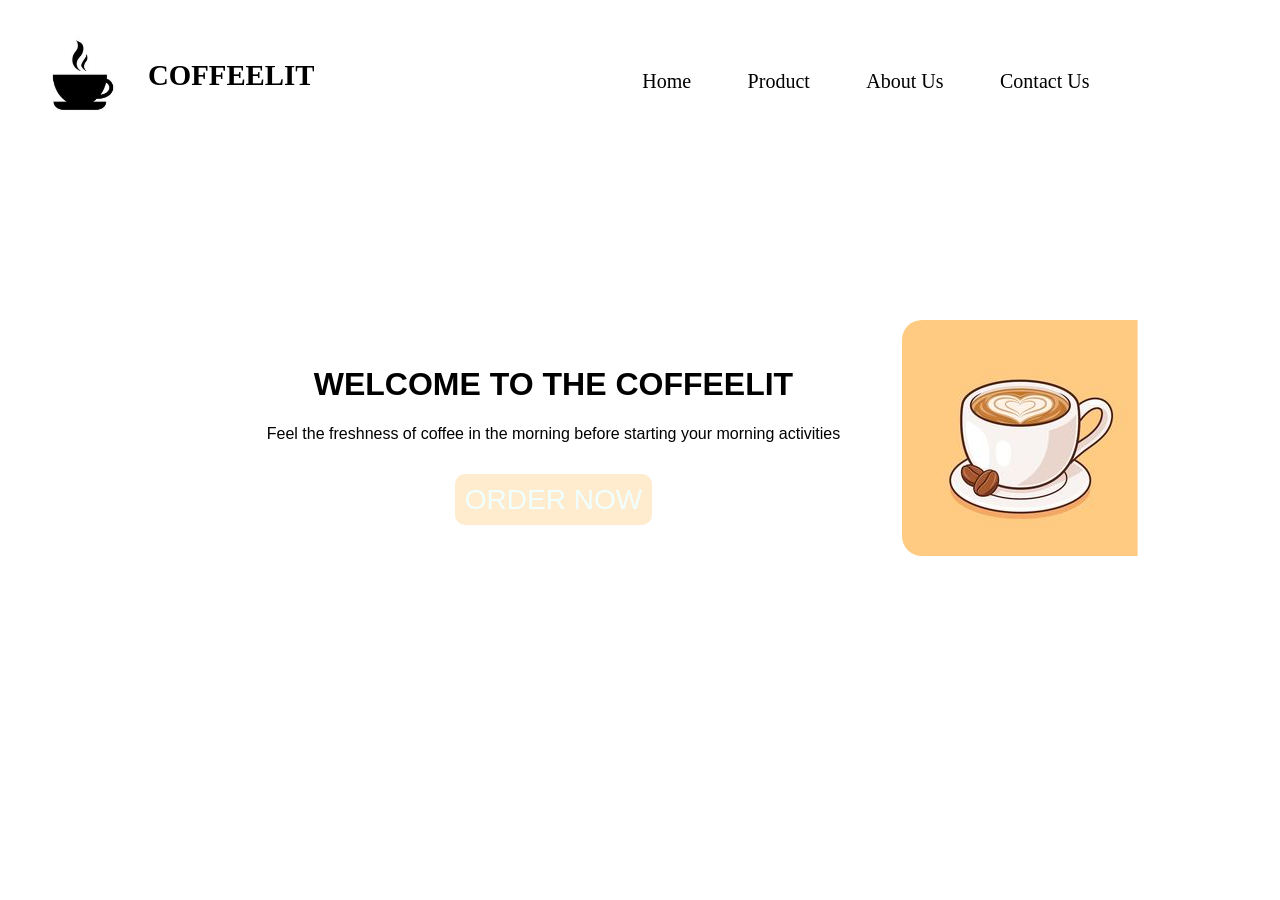
<file: index.html>
<!DOCTYPE html>
<html>
    <head>
        <title>Coffe So Good</title>
        <link rel="stylesheet" href="css/style.css"/>
        <meta charset="UTF-8">
        <meta name="viewport" content="width=device-width initial-scale=1.0">
    </head>
    <body>
        <div class="header">
            <img src="img/coffee.jpg" alt="head-logo" class="head-logo">
            <h2 class="head-title">COFFEELIT</h2>
       </div>
       <div class="navigation-nav">
        <button class="nav-name">=</button>
         <ul class="nav">
            <li><a href="index.html" class="navigation">Home</a></li>
            <li><a href="product.html" class="navigation">Product</a></li>
            <li><a href="about.html" class="navigation">About Us</a></li>
            <li><a href="contact.html" class="navigation">Contact Us</a></li>
        </ul>
       </div>
    <div class="front-view">
        <img src="img/icon coffee.jpg" alt="front-view-logo" class="front-view-logo">
        <div class="frontview-title">
            <h1 class="view">WELCOME TO THE COFFEELIT</h1>
            <p class="view-lg">Feel the freshness of coffee in the morning before starting your morning activities</p>
            <a href="product.html" class="order">ORDER NOW</a>
       </div>
    </div>
    </body>
</html>
</file>
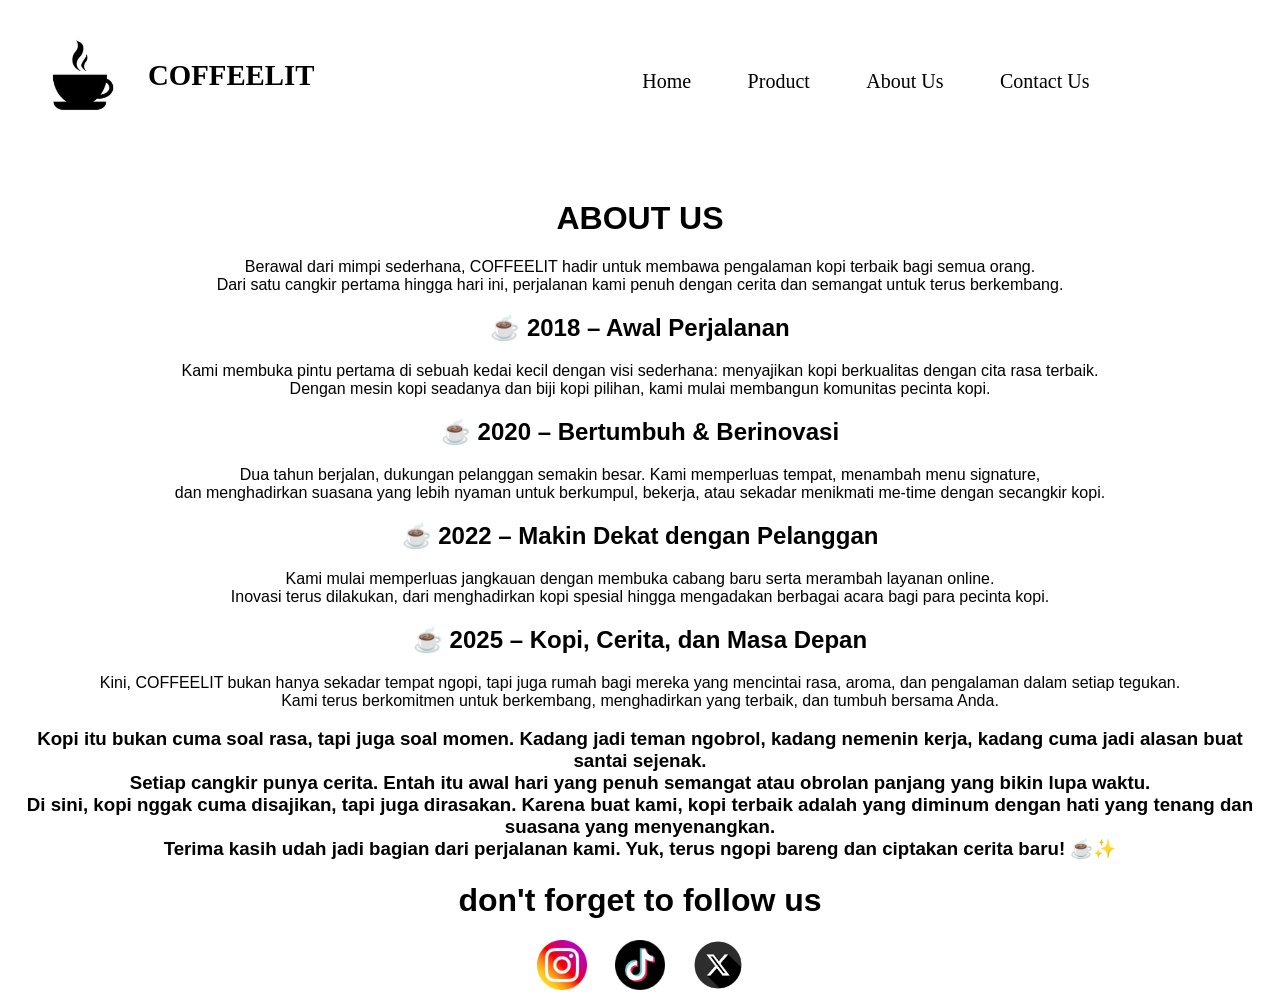
<file: about.html>
<!DOCTYPE html>
<html>
    <head>
        <title>Coffe So Good</title>
        <link rel="stylesheet" href="css/style.css"/>
        <meta charset="UTF-8">
        <meta name="viewport" content="width=device-width initial-scale=1.0">
    </head>
    <body>
        <div class="header">
            <img src="img/coffee.jpg" alt="head-logo" class="head-logo">
            <h2 class="head-title">COFFEELIT</h2>
       </div>
       <div class="navigation-nav">
        <h1 class="nav-name">=</h1>
         <ul class="nav">
            <li><a href="index.html" class="navigation">Home</a></li>
            <li><a href="product.html" class="navigation">Product</a></li>
            <li><a href="about.html" class="navigation">About Us</a></li>
            <li><a href="contact.html" class="navigation">Contact Us</a></li>
        </ul>
       </div>
       <div class="about-us">
        <h1>ABOUT US</h1>
        <p>Berawal dari mimpi sederhana, COFFEELIT hadir untuk membawa pengalaman kopi terbaik bagi semua orang.<br>
        Dari satu cangkir pertama hingga hari ini, perjalanan kami penuh dengan cerita dan semangat untuk terus berkembang.</p>
        <h2>☕ 2018 – Awal Perjalanan</h2>
        <p>Kami membuka pintu pertama di sebuah kedai kecil dengan visi sederhana: menyajikan kopi berkualitas dengan cita rasa terbaik.<br>
        Dengan mesin kopi seadanya dan biji kopi pilihan, kami mulai membangun komunitas pecinta kopi.</p>
        <h2>☕ 2020 – Bertumbuh & Berinovasi</h2>
        <p>Dua tahun berjalan, dukungan pelanggan semakin besar. Kami memperluas tempat, menambah menu signature, 
        <br>dan menghadirkan suasana yang lebih nyaman untuk berkumpul, bekerja, atau sekadar menikmati me-time dengan secangkir kopi.</p>
        <h2>☕ 2022 – Makin Dekat dengan Pelanggan</h2>
        <p>Kami mulai memperluas jangkauan dengan membuka cabang baru serta merambah layanan online.<br>
         Inovasi terus dilakukan, dari menghadirkan kopi spesial hingga mengadakan berbagai acara bagi para pecinta kopi.</p>
         <h2>☕ 2025 – Kopi, Cerita, dan Masa Depan</h2>
         <p>Kini, COFFEELIT bukan hanya sekadar tempat ngopi, tapi juga rumah bagi mereka yang mencintai rasa, aroma, dan pengalaman dalam setiap tegukan. 
        <br>Kami terus berkomitmen untuk berkembang, menghadirkan yang terbaik, dan tumbuh bersama Anda.</p>
        <h3>Kopi itu bukan cuma soal rasa, tapi juga soal momen. Kadang jadi teman ngobrol, kadang nemenin kerja, kadang cuma jadi alasan buat santai sejenak.
        <br>Setiap cangkir punya cerita. Entah itu awal hari yang penuh semangat atau obrolan panjang yang bikin lupa waktu.
        <br>Di sini, kopi nggak cuma disajikan, tapi juga dirasakan. Karena buat kami, kopi terbaik adalah yang diminum dengan hati yang tenang dan suasana yang menyenangkan.
        <br>Terima kasih udah jadi bagian dari perjalanan kami. Yuk, terus ngopi bareng dan ciptakan cerita baru! ☕✨</h3>
        <h1>don't forget to follow us</h1>
         <div class="follow">
            <a href="https://www.instagram.com/safrezaa?igsh=MWs2eTZtZGlnZndidw==" class="flw">
                <img src="img/instagram Icon.jpeg" width="50px">
            </a>
            <a href="https://www.tiktok.com/@bolehtaunamakamu?is_from_webapp=1&sender_device=pc" class="flw">
                <img src="img/Tik tok Icon.jpeg" width="50px">
            </a>
            <a href="www.twitter.com" class="flw">
                <img src="img/X Twitter Icon.jpeg" width="50px">
            </a>
         </div>
       </div>
    </body>
</html>
</file>
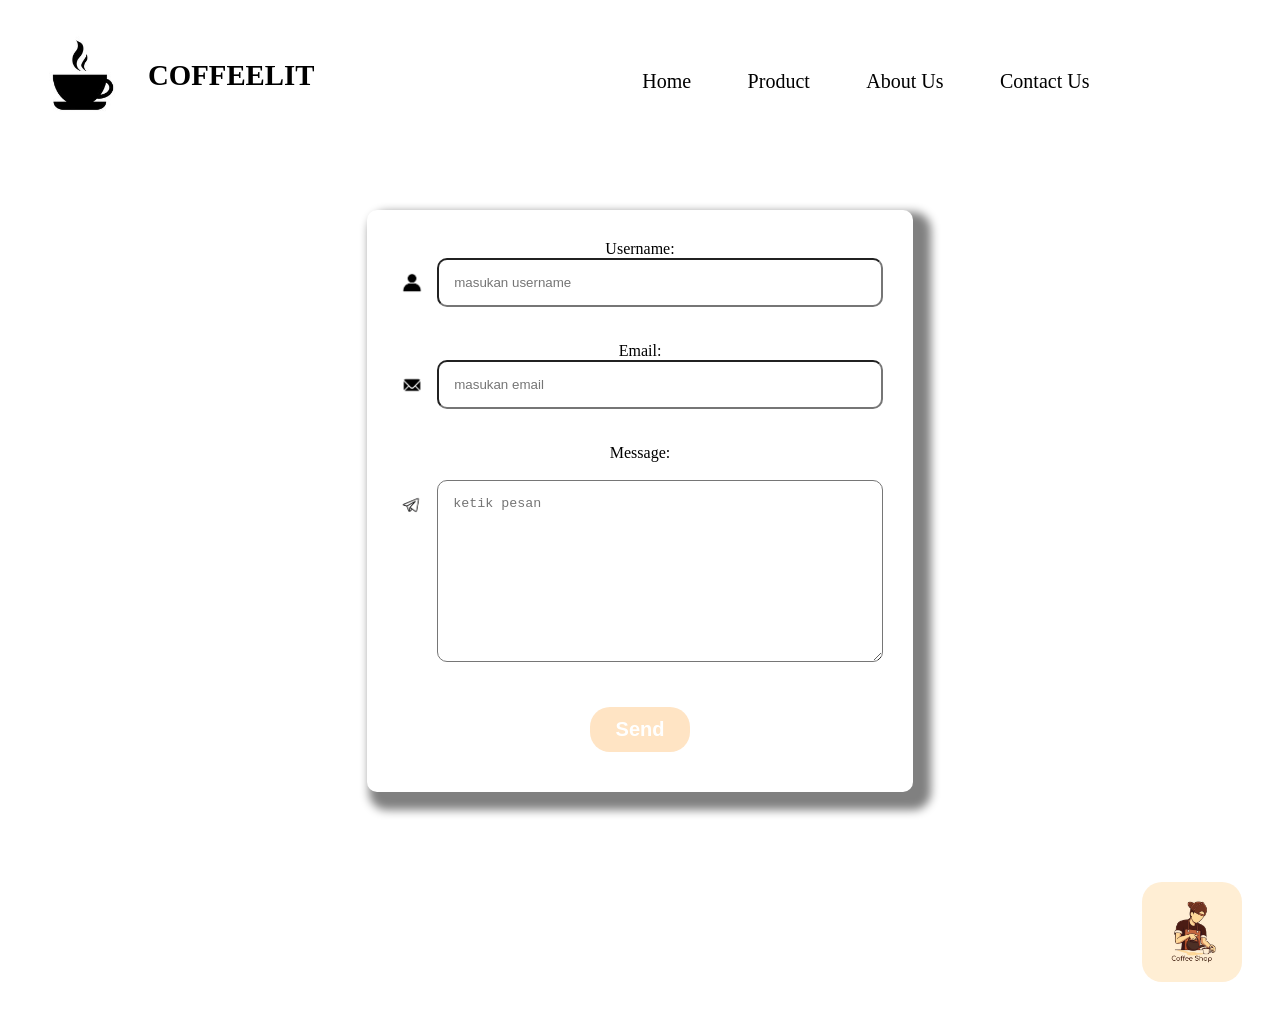
<file: contact.html>
<!DOCTYPE html>
<html>
    <head>
        <title>Coffe So Good</title>
        <link rel="stylesheet" href="css/style.css"/>
        <meta charset="UTF-8">
        <meta name="viewport" content="width=device-width initial-scale=1.0">
    </head>
    <body>
        <div class="header">
            <img src="img/coffee.jpg" alt="head-logo" class="head-logo">
            <h2 class="head-title">COFFEELIT</h2>
       </div>
        <div class="navigation-nav">
            <h1 class="nav-name">=</h1>
        <ul class="nav">
            <li><a href="index.html" class="navigation">Home</a></li>
            <li><a href="product.html" class="navigation">Product</a></li>
            <li><a href="about.html" class="navigation">About Us</a></li>
            <li><a href="contact.html" class="navigation">Contact Us</a></li>
        </ul>
       </div>
       <div class="contact">
        <form>
        <div class="contact-group">
            <label class="contact-group-label">Username:</label>
            <div class="cg">
                <img src="img/profile icon.png" class="icon">
                <input class="contact-group-input" type="text" name="username" required placeholder="masukan username">
            </div>
        </div>
        <div class="contact-group">
            <label><Email: class="contact-group-label">Email:</label>
            <div class="cg">
                <img src="img/email icon.png" class="icon">
                <input class="contact-group-input" type="email" name="email" required placeholder="masukan email">
            </div>
        </div>
        <div class="contact-group">
            <label class="contact-group-label" placeholder="masukan message">Message:</label><br>
            <div class="cg">
                <img src="img/message icon.png" class="icon">
                <textarea name="message" id="message" cols="50" rows="10" placeholder="ketik pesan"></textarea>
            </div>
        </div>
        <button type="submit" class="send">Send</button>
       </form>
       </div>
       <div class="lgo">
        <img src="img/Barista illustration for logo.jpeg" width="100px" class="lg">
       </div>
    </body>
</html>
</file>
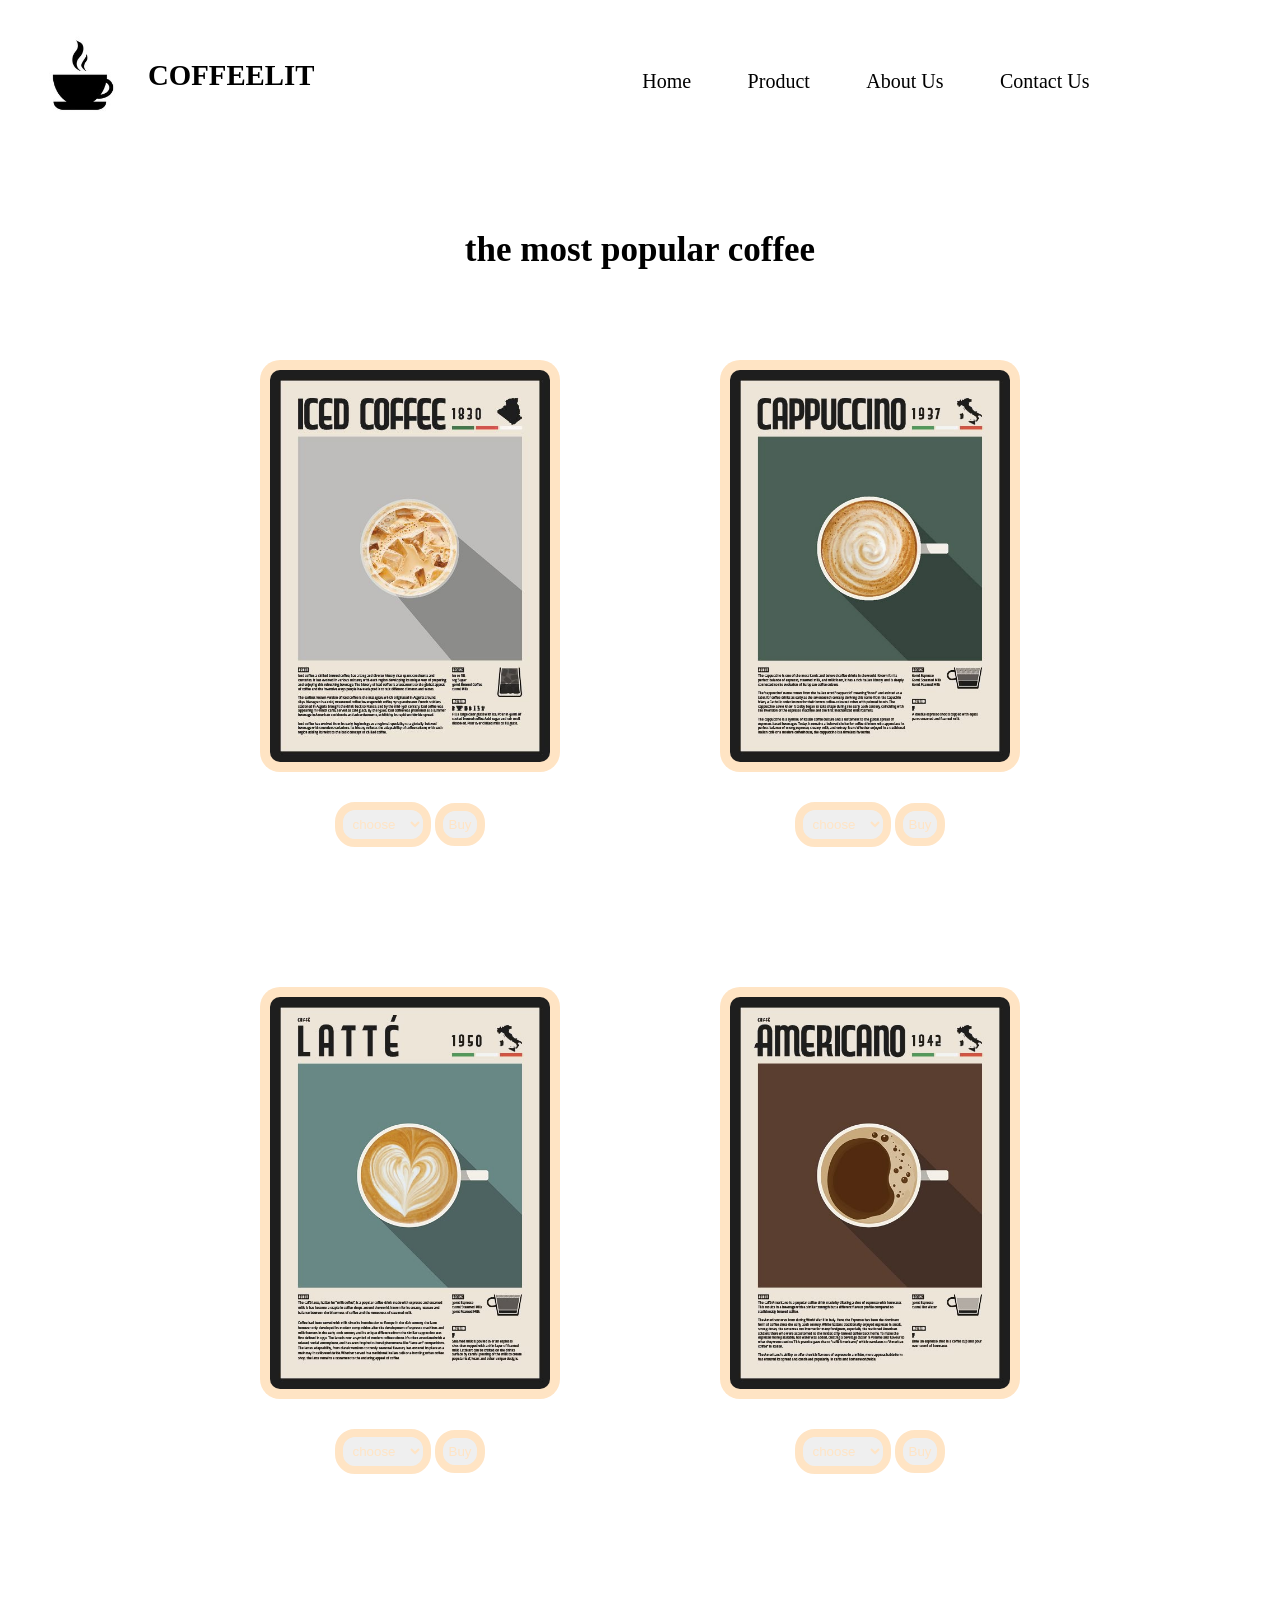
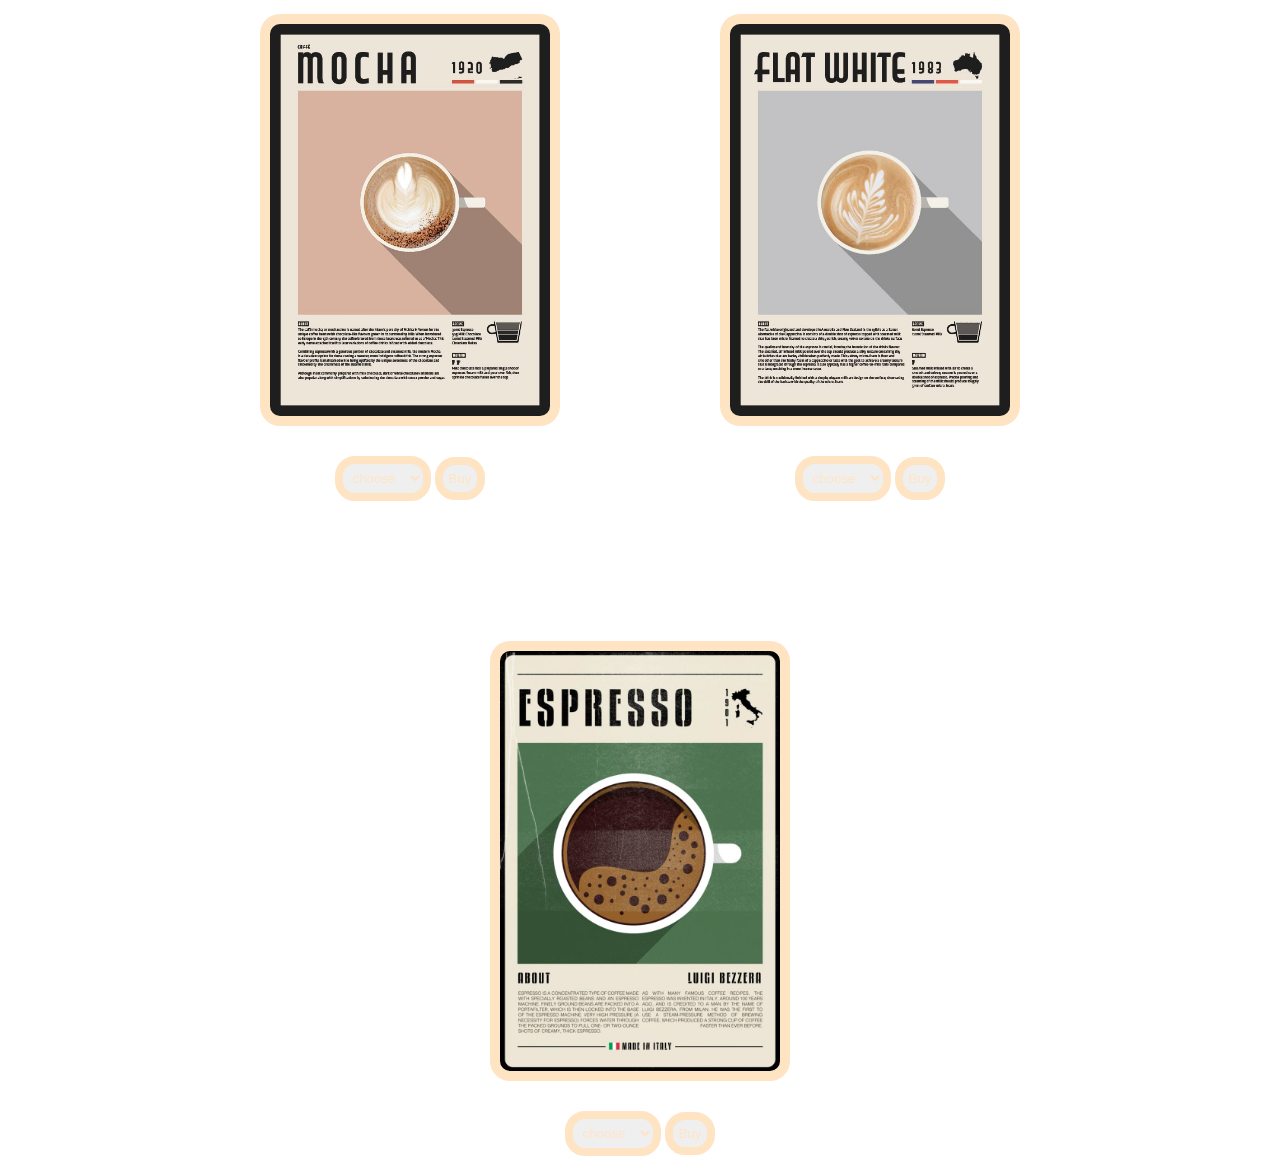
<file: product.html>
<!DOCTYPE html>
<html>
    <head>
        <title>Coffe So Good</title>
        <link rel="stylesheet" href="css/style.css"/>
        <meta charset="UTF-8">
        <meta name="viewport" content="width=device-width initial-scale=1.0">
    </head>
    <body>
        <div class="header">
            <img src="img/coffee.jpg" alt="head-logo" class="head-logo">
            <h2 class="head-title">COFFEELIT</h2>
        </div>
        <div class="navigation-nav">
            <h1 class="nav-name">=</h1>
         <ul class="nav">
            <li><a href="index.html" class="navigation">Home</a></li>
            <li><a href="product.html" class="navigation">Product</a></li>
            <li><a href="about.html" class="navigation">About Us</a></li>
            <li><a href="contact.html" class="navigation">Contact Us</a></li>
        </ul>
       </div>
        <h2 class="top">the most popular coffee</h2>
    <div class="coffe">
            <div class="coffee-item">
            <img src="img/Iced Coffee.jpeg" width="300px" class="item">
           <form class="choose">
            <select class="push" name="size" required>
                <option class="push" value="choose">choose</option>
                <option class="push" value="Small">Small</option>
                <option class="push" value="Medium">Medium</option>
                <option class="push" value="Large">Large</option>
            </select>
            <input type="submit" name="Buy" value="Buy" class="push">
           </form>
        </div>
        <div class="coffee-item">
            <img src="img/Cappuccino Coffee.jpeg" width="300px" class="item">
            <form class="choose">
                <select class="push" name="size" required>
                  <option class="push" value="choose">choose</option>
                  <option class="push" value="Small">Small</option>
                  <option class="push" value="Medium">Medium</option>
                  <option class="push" value="Large">Large</option>
                </select>
                <input type="submit" name="Buy" value="Buy" class="push">
               </form>
        </div>
        <div class="coffee-item">
            <img src="img/Caffe Latte Coffee.jpeg" width="300px" class="item">
            <form class="choose">
                <select class="push" name="size" required>
                    <option class="push" value="choose">choose</option>
                    <option class="push" value="Small">Small</option>
                    <option class="push" value="Medium">Medium</option>
                    <option class="push" value="Large">Large</option>
                </select>
                <input type="submit" name="Buy" value="Buy" class="push">
               </form>
        </div>
        <div class="coffee-item">
            <img src="img/Americano Coffee.jpeg" width="300px" class="item">
            <form class="choose">
                <select class="push" name="size" required>
                   <option class="push" value="choose">choose</option>
                   <option class="push" value="Small">Small</option>
                   <option class="push" value="Medium">Medium</option>
                   <option class="push" value="Large">Large</option>
                </select>
                <input type="submit" name="Buy" value="Buy" class="push">
               </form>
        </div>
        <div class="coffee-item">
            <img src="img/Caffe Mocha Coffee.jpeg" width="300px" class="item">
            <form class="choose">
                <select class="push" name="size" required>
                   <option class="push" value="choose">choose</option>
                   <option class="push" value="Small">Small</option>
                   <option class="push" value="Medium">Medium</option>
                   <option class="push" value="Large">Large</option>
                </select>
                <input type="submit" name="Buy" value="Buy" class="push">
               </form>
        </div>
        <div class="coffee-item">
            <img src="img/Flat White Coffee.jpeg" width="300px" class="item">
            <form class="choose">
                <select class="push" name="size" required>
                   <option class="push" value="choose">choose</option>
                   <option class="push" value="Small">Small</option>
                   <option class="push" value="Medium">Medium</option>
                   <option class="push" value="Large">Large</option>
                </select>
                <input type="submit" name="Buy" value="Buy" class="push">
               </form>
        </div>
        <div class="coffee-item">
            <img src="img/Espresso Coffee.jpeg" width="280px" class="item">
            <form class="choose">
                <select class="push" name="size" required>
                    <option class="push" value="choose">choose</option>
                    <option class="push" value="Small">Small</option>
                    <option class="push" value="Medium">Medium</option>
                    <option class="push" value="Large">Large</option>
                </select>
                <input type="submit" name="Buy" value="Buy" class="push">
               </form>
        </div>
    </div>
    </body>
</html>
</file>
<file: css/style.css>
/* home */
/*mobile*/
@media screen and (max-width:500px)/*aslinya 450*/{
    .header{
    position: fixed;
    display: flex;
    padding: 5px;
    top: 0px;
    z-index: 2;
    background-color: antiquewhite;
    left:0px;
    width:100%;
}

.head-logo{
    width:35%;
    border-radius: 20px;
    padding:10px;
}

.head-title{
    font-size: 140%;
    margin-top: auto;
    margin-bottom: auto;
}

.navigation-nav{
    padding-top:210px;
    margin-top:0px;
    right:0px;
    left:0px;
    margin-bottom: 30px;
    position:relative;
    z-index: 1;
    padding-bottom: 10px;
}

.nav{
    display:none;
    min-width:200px;
    position: absolute;
    top:100%;
    left:0;
    background-color:blanchedalmond;
    border-radius: 20px;
}

.nav li{
    display: block;
    padding: 10px;

}

.navigation{
    text-decoration: none;
    color:black;
}

.nav-name{
    padding:10px;
    font-size: 20px;
    background-color:bisque;
    color:white;
    border-color: bisque;
    cursor: pointer;
    border-radius: 10px;
}

.navigation :hover{
    color:beige;
}

.navigation-nav:hover .nav{
    display:block;
}

.front-view{
    margin-top:210px;
}

.front-view-logo{
    width:60%;
    display: block;
    margin: auto;
    border-radius: 40px;
}

.frontview-title{
    text-align: center;
    font-family: arial;
    font-size: 100%;
}

.order{
    text-decoration: none;
    color:azure;
    background-color: blanchedalmond;
    padding:10px;
    border-radius: 10px;
}

.order:hover{
    color:grey;
}

/*product*/

.top{
    text-align: center;
    font-size: 35px;
    font-family: tahoma;
    margin:30px;
    padding-top:200px;
}

.coffe{
    display: flex;
    justify-content: center;
    flex-wrap: wrap;
    padding:10px;
    gap: 120px;
    border-radius: 20px;
    margin-top:60px;
}

.choose{
    text-align: center;
}

.push{
    cursor:pointer;
    border: 8px solid;
    border-radius: 20px;
    color: bisque;
    margin-top:10px;
    padding:6px;
}

.item{
    float: left;
    width:280px;
    margin:20px;
    padding:10px;
    background-color: bisque;
    border-radius: 20px;
    overflow:auto;
}

/*about*/
.about-us{
    text-align: center;
    font-family:'Franklin Gothic Medium', 'Arial Narrow', Arial, sans-serif;
    margin-top:200px;
}

.flw{
    text-decoration: none;
    padding:12px;
}

/*contact*/

.cg{
    display:flex;
    align-items:flex-start;
    gap:10px;
    margin-bottom:15px;
}

.cg input,
.cg textarea{
    flex:1;
    padding:15px;
    border-radius:10px;
}

.cg input:hover,
.cg textarea:hover{
    background-color:rgb(248, 239, 228);
}

.icon{
    width: 30px;
    margin-top:10px;
}

.contact{
    margin-top:210px;
    justify-items: center;
    box-shadow:10px 10px 10px 10px grey;
    border-radius:10px;
    background-color: antiquewhite;
    text-align: center;
}

.contact-group{
    padding:10px;
    position:relative;
}

.contact-group-label{
    display: block ;
}

.contact-group-input{
    display:block;
}

.send{
    width: 100px;
    height: 45px;
    font-size: 20px;
    font-weight: bold;
    color:white;
    background-color: bisque;
    border: 0px;
    border-radius: 20px;
    cursor: pointer;
    margin:20px;
}

.send:hover{
    background-color:beige;
}

.send:active{
    background-color: white;
}

.lgo{
    float: right;
}

.lg{
    border-radius: 20px;
    margin:30px;
    margin-top:90px;
    width:100px;
}
}

/*desktop*/
@media screen and (min-width:501px){
    .header{
    position: fixed;
    top:0px;
    display: flex ;
    padding: 10px ;
    z-index: 1;
}

.head-logo{
    height: 130px ;
    border-radius: 20px 20px 20px 20px;
}
.head-title{
    font-size:180%;
    margin-top: auto;
    margin-bottom: auto;
}

.navigation-nav{
    position: fixed;
    top:0px;
    right:0px;
    left:0px;
    height: 20%;
    background-color: white;
    padding: 8px;
    margin-top: 0px;
    padding-left: 45%;
}

.nav-name{
    display: none;
}

.nav li{
    display: inline-block;
    padding:4%;
    font-size: 20px;
    margin-top:20px;
}

.navigation{
    text-decoration: none;
    color:black;
}

.navigation:hover{
    color:beige;
}

.front-view{
    display: flex;
    padding: 10px;
    flex-direction: row-reverse;
    padding-top: 110px;
    margin-top:210px;
}

.frontview-title{
    font-size: 100%;
    font-family: arial;
    text-align: center;
    padding-left: 20%;
    padding-top: 2%;
}

.front-view-logo{
    margin-left: auto;
    padding-right: 10%;
    border-radius: 20px;
    height: 10%;
}

.view-lg{
    padding-bottom:25px;
}

.order{
    text-decoration: none;
    font-family: arial;
    background-color: blanchedalmond;
    color: azure;
    font-size: 28px;
    border-radius: 10px;
    padding:10px;
}

.order:hover{
    color:beige
}

/*product*/
.top{
    text-align: center;
    font-size: 35px;
    font-family: tahoma;
    margin:30px;
    padding-top:200px;
}

.coffe{
    display: flex;
    justify-content: center;
    flex-wrap: wrap;
    padding:10px;
    gap: 120px;
    border-radius: 20px;
    margin-top:60px;
}

.choose{
    text-align: center;
}

.push{
    cursor:pointer;
    border: 8px solid;
    border-radius: 20px;
    color: bisque;
    margin-top:10px;
    padding:6px;
}

.item{
    float: left;
    width:280px;
    margin:20px;
    padding:10px;
    background-color: bisque;
    border-radius: 20px;
    overflow:auto;
}

/*about*/

.about-us{
    text-align: center;
    font-family:'Franklin Gothic Medium', 'Arial Narrow', Arial, sans-serif;
    margin-top:200px;
}

.flw{
    text-decoration: none;
    padding:12px;
}

/*contact*/

    .cg{
    display:flex;
    align-items:flex-start;
    gap:10px;
    margin-bottom:15px;
}

.cg input,
.cg textarea{
    flex:1;
    padding:15px;
    border-radius:10px;
}

.cg input:hover,
.cg textarea:hover{
    background-color:rgb(248, 239, 228);
}

.icon{
    width:30px;
    margin-top:10px;
}

.contact{
    margin-top:210px;
    justify-items: center;
    box-shadow: 10px 10px 10px 8px grey;
    width:40%;
    border-radius:10px;
    padding:20px;
    text-align: center;
    margin-left:auto;
    margin-right:auto;
}

.contact-group{
    padding:10px;
}

.contact-group-label{
    display: block;
}

.contact-group-input{
    display:block;
}

.send{
    width: 100px;
    height: 45px;
    font-size: 20px;
    font-weight: bold;
    color:white;
    background-color: bisque;
    border: 0px;
    border-radius: 20px;
    cursor: pointer;
    margin:20px;
}

.send:hover{
    background-color:beige;
}

.send:active{
    background-color: white;
}

.lgo{
    float: right;
}

.lg{
    border-radius: 20px;
    margin:30px;
    width:100px;
    margin-top:90px;
}
}
</file>
